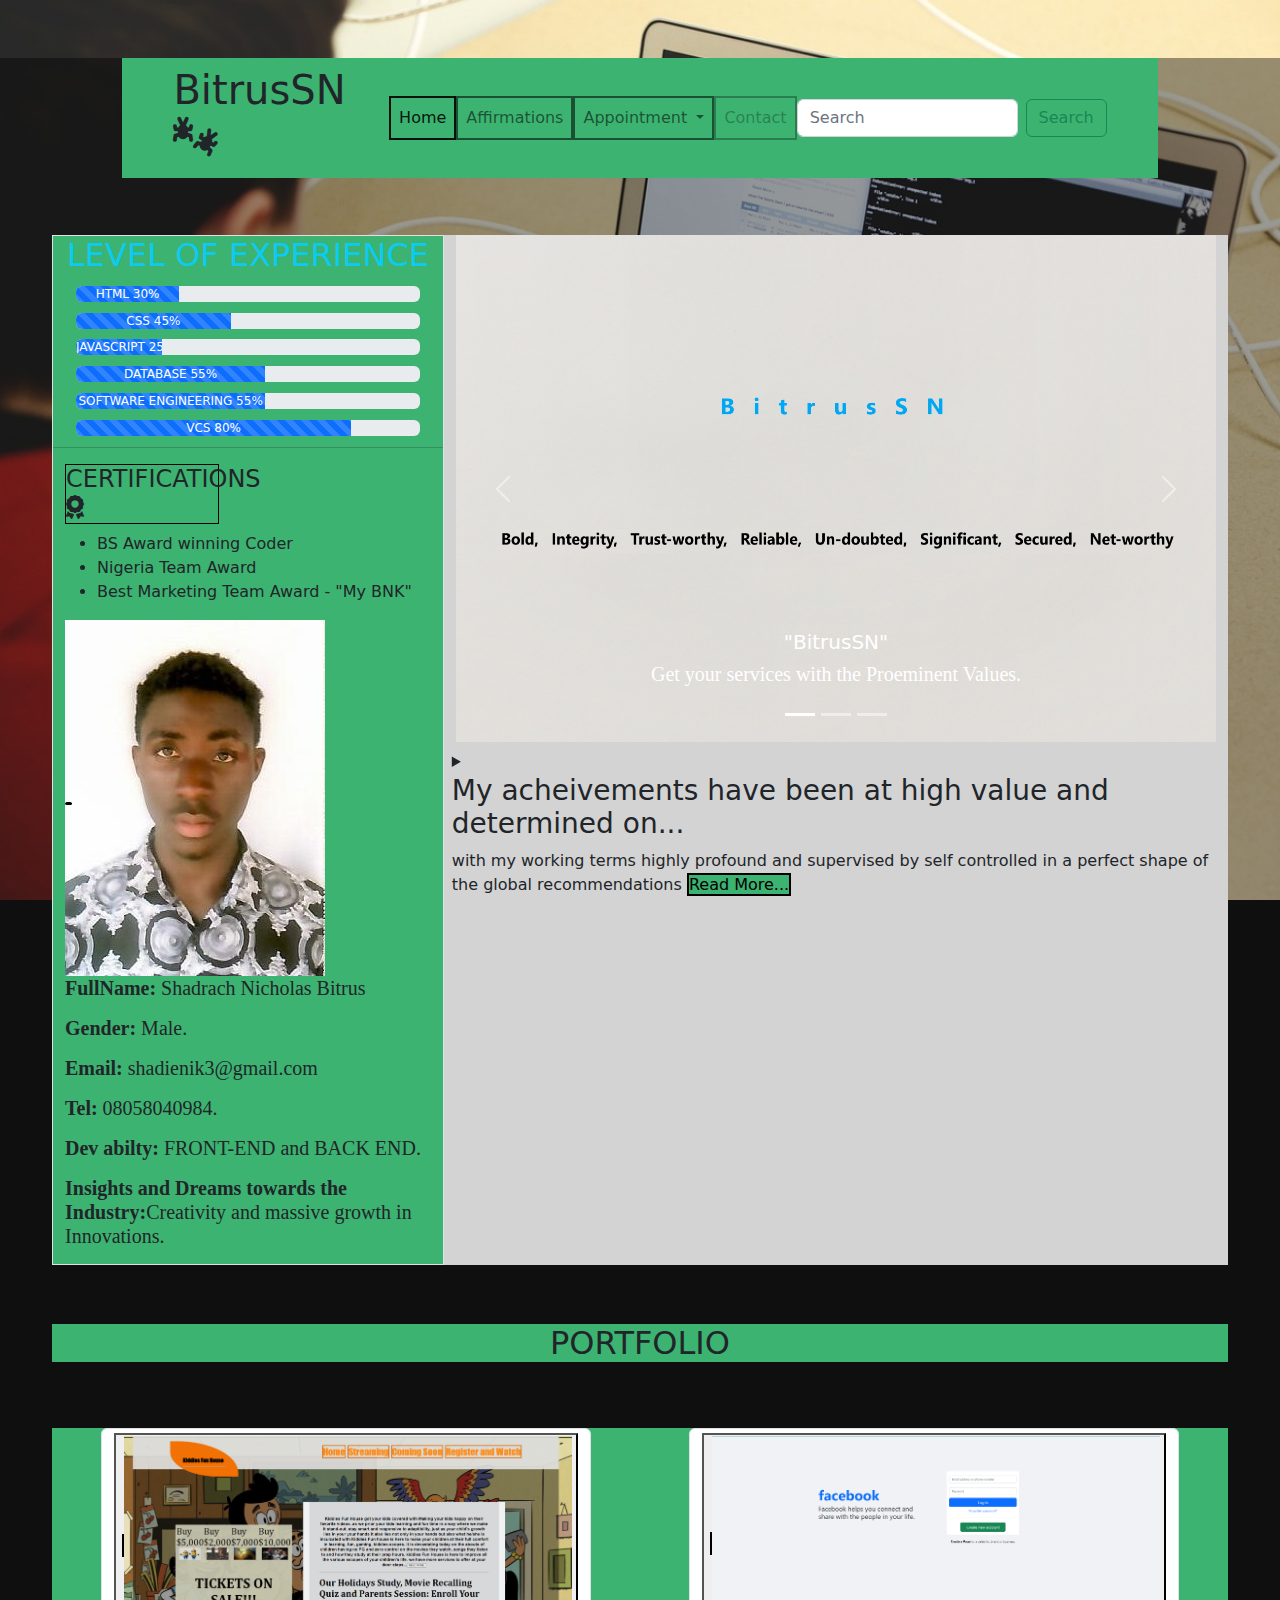
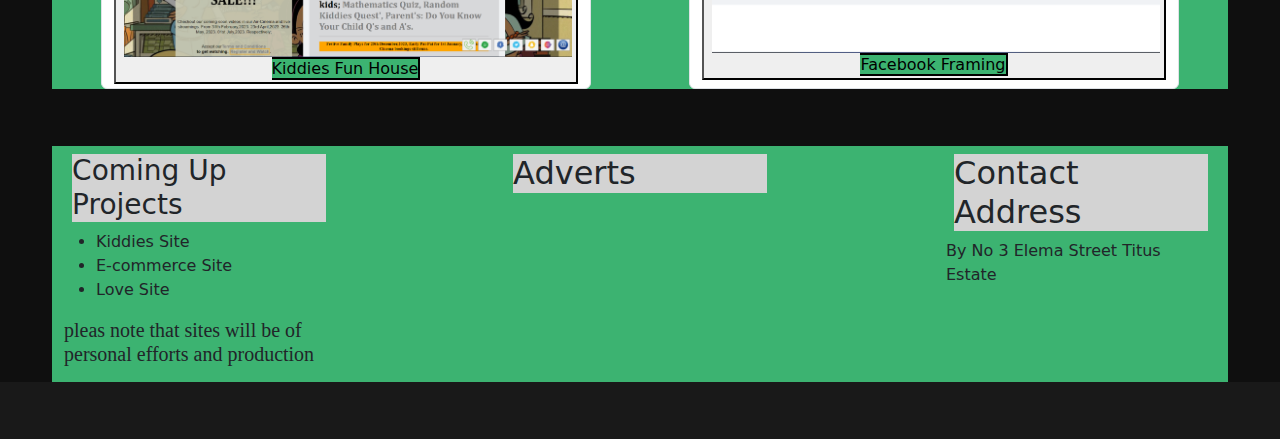
<file: index.html>
<!DOCTYPE html>
<html>
	
	
	<head>
		<title>BitrusSN Resume: level of experience, certifications, imageries... </title>
		<link href='fontawesome/css/all.css' rel='stylesheet'>
		<meta charset='utf-8'>
		<meta name='keywords' content='BitrusSN Resume: level of experience, certifications, imageries...'>
		<meta name='description' content='BitrusSN Resume: level of experience, certifications, imageries...'>
		<meta name='author' value='BitrusSN'>
		<meta name='viewport', content='width=device-width,
		intial-scale=1, shrink-to-fit=no'>
		
		<link href='images/bugs.png' rel='icon' type='image/x-icon'>
		
		<link href='bootstrap/css/bootstrap.css' 
		rel='stylesheet' type='text/css'/>
		<link href='css/resume.css' rel="stylesheet" type="text/css">
		
	</head>
	
	
	<body>
	<div class='container-fluid-background' >
		<div class="container-fluid" >
	
		<!--nav-->
			<div class="row" id='nav' style='margin:5%'>
				<nav class="navbar navbar-expand-lg">
				  <div class="container-fluid">
					<h1 class="navbar-brand-fk">BitrusSN<i class="fa-solid fa-bugs"></i></h1>
					<button class="navbar-toggler" type="button" data-bs-toggle="collapse" 
					data-bs-target="#nav" aria-controls="nav" 
					aria-expanded="false" aria-label="Toggle navigation">
					  <span class="navbar-toggler text-light">options</span>
					</button>

					<div class="collapse navbar-collapse" id="nav">
					  <ul class="navbar-nav me-auto mb-2 mb-lg-0">
						<li class="nav-item">
						  <a class="nav-link active" aria-current="page" href="index.html">Home</a>
						</li>
						<li class="nav-item">
						  <a class="nav-link" href="#">Affirmations</a>
						</li>
						
						<li class="nav-item dropdown">
						  <a class="nav-link dropdown-toggle" href="#" role="button" data-bs-toggle="dropdown" aria-expanded="false">
							Appointment
						  </a>
						  <ul class="dropdown-menu">
							<li><a class="dropdown-item" href="#" type="button" class="btn btn-primary" 
								data-bs-toggle="modal" data-bs-target="#booking">Book an Appointment</a></li>
							<li><a class="dropdown-item" href="#" type="button" class="btn btn-primary" 
								data-bs-toggle="modal" data-bs-target="#schedule">Schedule an Appointment</a></li>
							<li><hr class="dropdown-divider"></li>
							<li><a class="dropdown-item" href="#" type="button" class="btn btn-primary" 
								data-bs-toggle="modal" data-bs-target="#partner">Partnership & Sponsorship</a></li>
						  </ul>
						</li>
						
						
						<li class="nav-item">
						  <a class="nav-link disabled">Contact</a>
						</li>
						
					  </ul>
					  <form class="d-flex" role="search">
						<input class="form-control me-2" type="search" placeholder="Search" aria-label="Search">
						<button class="btn btn-outline-success" type="submit">Search</button>
					  </form>
					</div>
				  </div>
				</nav>
			</div>	
			

			<!--ability-->
			<div class='row' style='background-color:lightgray;'>
			
				<!-- progressions -->
				<div class='col-lg-4 border' style='background-color:MediumSeaGreen'>
					<div class='row'>
					
					<!-- coding experience -->
						<div style='background-color:MediumSeaGreen'>
						<div class='row-2 text-info'><h2 style='text-align:center; background-color:MediumSeaGreen'>LEVEL OF EXPERIENCE</h2></div>
							
							<div id='margin1'><div class="progress" role="progressbar" 
							aria-label="Animated striped example" 
							aria-valuenow="30" aria-valuemin="0" 
							aria-valuemax="100">	
							<div class="progress-bar 
								progress-bar-striped 
								progress-bar-animated" style="width: 
								30%">HTML 30%</div>
							</div>
						</div>
						
						
						
						<div id='margin1' >
							<div class="row-2 progress" role="progressbar" 
							aria-label="Animated striped example" 
							aria-valuenow="45" aria-valuemin="0" 
							aria-valuemax="100">
								<div class="progress-bar 
								progress-bar-striped progress-bar-animated"
								style="width: 45%">CSS 45%</div>
							</div>
						</div>
						
						
						<div id='margin1'>
							<div class="row-2 progress" role="progressbar" 
							aria-label="Animated striped example" 
							aria-valuenow="25" aria-valuemin="0" 
							aria-valuemax="100">
								<div class="progress-bar 
								progress-bar-striped progress-bar-animated"
								style="width: 25%">JAVASCRIPT 25%</div>
							</div>
						</div>
						
						
						<div id='margin1'>
							<div class="row-2 progress" role="progressbar" 
							aria-label="Animated striped example" 
							aria-valuenow="55" aria-valuemin="0" 
							aria-valuemax="100">
								<div class="progress-bar 
								progress-bar-striped progress-bar-animated"
								style="width: 55%">DATABASE 55%</div>
							</div>
						</div>
						
						
						<div id='margin1'>
							<div class="row-2 progress" role="progressbar" 
							aria-label="Animated striped example" 
							aria-valuenow="55" aria-valuemin="0" 
							aria-valuemax="100">
								<div class="progress-bar 
								progress-bar-striped progress-bar-animated"
								style="width: 55%">SOFTWARE ENGINEERING 55%</div>
							</div>
						</div>
						
						
						<div id='margin1'>
							<div class="row-2 progress" role="progressbar" 
							aria-label="Animated striped example" 
							aria-valuenow="80" aria-valuemin="0" 
							aria-valuemax="100">
								<div class="progress-bar 
								progress-bar-striped progress-bar-animated"
								style="width: 80%">VCS 80%</div>
							</div>
						</div></div>
					<hr>
					<!-- certifications and awards-->
						<div class='row-12'>
						<h4 STYLE='border:1px solid black; width:42%;'>CERTIFICATIONS <i class="fa-solid fa-award"></i></i></h4>
						<ul>
						<li>BS Award winning Coder</li>
						<li>Nigeria Team Award</li>
						<li>Best Marketing Team Award - "My BNK"</li>
						</ul>
						</div>
					
					</div>
					
					
						<div class='row-lg-6 pix'>
							<div class='col radius'><img src='images/PP 001.jpg' alt='BitrusSN' class='img'>
								<p><b>FullName:</b> Shadrach Nicholas Bitrus </p>
								<p><b>Gender:</b> Male.</p>
								<p><b>Email:</b> shadienik3@gmail.com</p>
								<p><b>Tel:</b> 08058040984.</p>
								<p><b>Dev abilty:</b> FRONT-END and BACK END.</p>
								<p><b>Insights and Dreams towards the Industry:</b>Creativity and massive growth in Innovations.</p>
							</div>
						</div>
				</div>
				
				
			<!-- carousel -->
			<div class='col-lg-8' >
			
				<div class="row">
				
					<div id="carousel" class="carousel slide">
					  <div class="carousel-indicators">
						<button type="button" data-bs-target="#carousel" data-bs-slide-to="0" class="active" aria-current="true" aria-label="Slide 1"></button>
						<button type="button" data-bs-target="#carousel" data-bs-slide-to="1" aria-label="Slide 2"></button>
						<button type="button" data-bs-target="#carousel" data-bs-slide-to="2" aria-label="Slide 3"></button>
					  </div>
					  <div class="carousel-inner">
						<div class="carousel-item active">
						  <img src="images/pexels.jpg" class="d-block w-100" alt="image of my Proeminent Attribute">
						  <div class="carousel-caption d-none d-md-block">
							<h5>"BitrusSN"</h5>
							<p>Get your services with the Proeminent Values.</p>
						  </div>
						</div>
						
						
						
						<div class="carousel-item">
						  <img src="images/pexels-m.jpg" class="d-block w-100" alt="codes">
						  <div class="carousel-caption d-none d-md-block">
							<h5>Code Snippets</h5>
							<p>Your satisfaction is our comfort.</p>
						  </div>
						</div>
						
						
						
						<div class="carousel-item">
						  <img src="images/pexels-kris.jpg" class="d-block w-100" alt="...">
						  <div class="carousel-caption d-none d-md-block">
							<h5>Your Path Way</h5>
							<p>The right way.</p>
						  </div>
						</div>
					  </div>
					  <button class="carousel-control-prev" type="button" data-bs-target="#carousel" data-bs-slide="prev">
						<span class="carousel-control-prev-icon" aria-hidden="true"></span>
						<span class="visually-hidden">Previous</span>
					  </button>
					  <button class="carousel-control-next" type="button" data-bs-target="#carousel" data-bs-slide="next">
						<span class="carousel-control-next-icon" aria-hidden="true"></span>
						<span class="visually-hidden">Next</span>
					  </button>
					</div>
						
						
						
					<div class='row-2' style='background-color:lightgray; padding:1%'><details>

						<summary><h3>My acheivements have been at high value and determined on...</h3></summary>

						<p>Beating customers expectations and leaving a cold free atmosphere to accomodate 
						feedbacks, corrections, new inovations as i am of a space of highly tendered dispatches of good
						job delivery and time accurate <a href="#">Read More...</a></p>

						</details>
						with my working terms highly profound and supervised by self controlled in a perfect shape of 
						the global recommendations <a href='#'>Read More...</a>
					</div>
						
						
				</div>
			</div>
			
			</div>
			
			
			
			<div class='row'><h2 style='text-align:center; background-color:MediumSeaGreen; margin-top:5%'>PORTFOLIO</h2></div>
			
			<!-- projects -->
			<div class='row justify-content-around' style='margin-top:5%; background-color:MediumSeaGreen;'>
				<div class='col-lg-5 img-fluid img-thumbnail' style='text-align:center;'>
					<button>
						<a href='links/bitrus_week2/index.html'>
						<img src="images/kiddies.png" alt='Kiddies Movie Site' class='img-fluid'>Kiddies Fun House</button></a>
				</div>
				<div class='col-lg-5 img-fluid img-thumbnail' style='text-align:center'>
					<button>
						<a href='links/bitrus/index.html'>
						<img src="images/fb.png" alt='facebook' class='img-fluid'>Facebook Framing</button></a>
				</div>
			</div>
			
			
			
			<div class='row justify-content-between' style='margin-top:5%; margin-bottom:5%; background-color:MediumSeaGreen'>
				<div class='col-lg-3'>
					<div style='background-color:lightgray; margin:3%'><h3>Coming Up Projects<h2></div>
						<ul>
							<li>Kiddies Site</li>
							<li>E-commerce Site</li>
							<li>Love Site</li>
						</ul>
					<p>pleas note that sites will be of personal efforts and production</p>
				</div>
				
				
				<div class='col-lg-3'>
					<div style='background-color:lightgray; margin:3%'><h2>Adverts</h2></div>
						<span></span>
				</div>
				
				
				<div class='col-lg-3'>
					<div ><h2 style='background-color:lightgray; margin:3%'>Contact Address</h2></div>
						<span>By No 3 Elema Street Titus Estate</span>
				</div>
			</div>
			
			
		</div>
		</div>
		
						<div class="modal fade" id="booking" tabindex="-1" aria-labelledby="booking" aria-hidden="true">
						  <div class="modal-dialog">
							<div class="modal-content">
							  <div class="modal-header">
								<h5 class="modal-title" id="booking">Appointment Booking</h5>
								<button type="button" class="btn-close" data-bs-dismiss="modal" aria-label="Close"></button>
							  </div>
							  <div class="modal-body">
								<form>
								<input type='text' name='email' id='mail' required placeholder='Your Email'>
								<input type='passowrd' name='pwd' id='password' required placeholder='passcode'>
								<p>check your mail for verification!</p>
								</form>
							  </div>
							  
							  
							  <div class="modal-footer">
								<button type="button" class="btn btn-secondary" data-bs-dismiss="modal">Close</button>
								<button type="button" class="btn btn-primary">Book</button>
							  </div>
							</div>
						  </div>
						</div>

						<div class="modal fade" id="schedule" tabindex="-1" aria-labelledby="schedule" aria-hidden="true">
						  <div class="modal-dialog">
							<div class="modal-content">
							  <div class="modal-header">
								<h5 class="modal-title" id="schedule">Schedule an Appointment</h5>
								<button type="button" class="btn-close" data-bs-dismiss="modal" aria-label="Close"></button>
							  </div>
							  <div class="modal-body">
								<form>
								<input type='text' name='email' id='mail' required placeholder='Your Email'>
								<input type='passowrd' name='pwd' id='password' required placeholder='passcode'>
								<input type="date" name="schedule" id='schedula a date' required placeholder='Schedule a Date'>
								<span><b>Schdeule Time UTC:</b></span> <input type="time" name="schedule" id='schedula a time' required placeholder='Schedule Time'> 
								<p>check your mail for verification!</p>
								</form>
							  </div>
							  
							  
							  <div class="modal-footer">
								<button type="button" class="btn btn-secondary" data-bs-dismiss="modal">Close</button>
								<button type="button" class="btn btn-primary">initiate</button>
							  </div>
							</div>
						  </div>
							</div>
							
							
							
							<div class="modal fade" id="partner" tabindex="-1" aria-labelledby="schedule" aria-hidden="true">
						  <div class="modal-dialog">
							<div class="modal-content">
							  <div class="modal-header">
								<h5 class="modal-title" id="partner">Partnership & Sponsorship</h5>
								<button type="button" class="btn-close" data-bs-dismiss="modal" aria-label="Close"></button>
							  </div>
							  <div class="modal-body">
								<form>
								<input type='text' name='email' id='mail' required placeholder='Your Email'>
								<input type='passowrd' name='pwd' id='password' required placeholder='passcode'>
								<input type="date" name="schedule" id='schedula a date' required placeholder='Schedule a Date'>
								<span><b>Schdeule Time UTC:</b></span> <input type="time" name="partner" id='schedula a time' required placeholder='Schedule Time'> 
								<span><b>Location:</b></span> <input type="map" name="partner" id='schedula a time' required placeholder='Schedule Time'> 
								<p>check your mail for verification!</p>
								</form>
							  </div>
							  
							  
							  <div class="modal-footer">
								<button type="button" class="btn btn-secondary" data-bs-dismiss="modal">Close</button>
								<button type="button" class="btn btn-primary">initiate</button>
							  </div>
							</div>
						  </div>
							</div>
	<script src='bootstrap/js/bootstrap.bundle.js'></script></body>
</html>
</file>
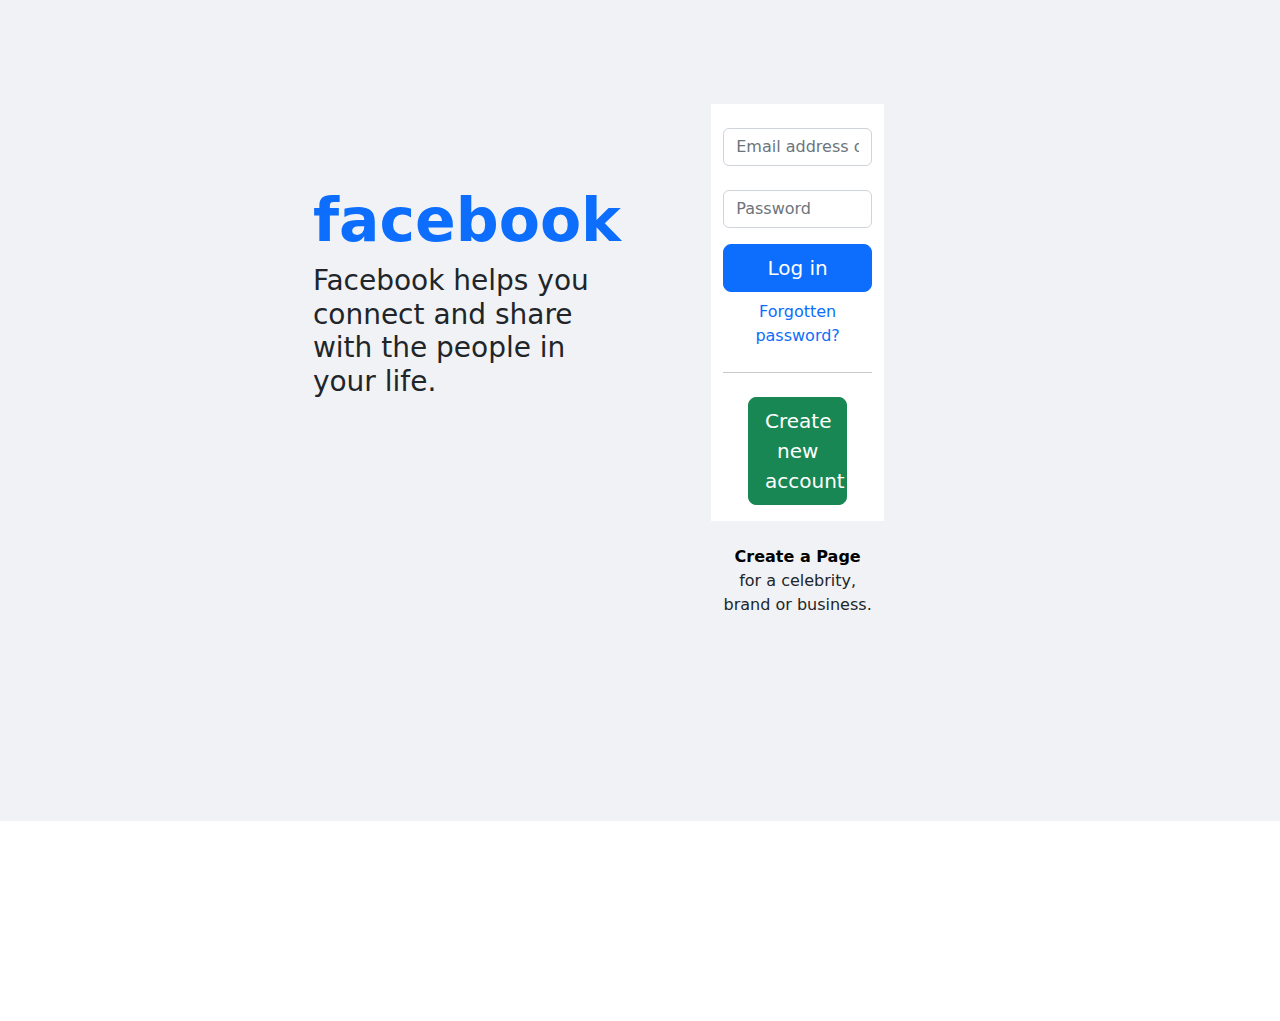
<file: links/bitrus/index.html>
<!DOCTYPE html>
<html lang='en'>
	
	
	<head>
		<title></title>
		<meta charset='utf-8'>
		<meta name='keywords' content='facebook, log in, password, forgot password,
		create new account, create a page'>
		<meta name='description' content='facebook, log in, password, forgot password,
		create new account, create a page'>
		<meta name='author' content='facebook'>
		<meta name='viewport' content='width=device-width, initial-scale=1
		shrink-to-fit=no'>
		
		<link href='bootstrap/css/bootstrap.css' rel='stylesheet' type='text/css'>
		<link href='fb.css' rel='stylesheet' type='text/css'>
		
		
		</head>
		
		
		
		
	<body>
	
	
		<div class='container-fluid'>
		
		
				<div class='row margin'>
				
				
					<div class='col-lg-4 mt-5 me-5 pe-4'>
						<div class='row'>
							<h1 class='text-primary pt-5'>facebook</h1>
						</div>
						
						<div class='row-lg' >
							<h2>Facebook helps you connect and share with the people
							in your life.</h2>
						</div>
					</div>
				
				
					<div class='col-lg-3  mt-3 pe-5 ps-5'>
						<div class='row white'>
						
							<form>
							<div class='col mb-3'>
									<label></label>
									<input class='form-control' name='text' type='email or phone' 
									required placeholder='Email address or phone number' class='btn-lg col-11'>
							
									<label></label>
									<input class='form-control' name='password' type='pwd' 
									required placeholder='Password '>
								</div>
								<div class='col h'>
									<button class='btn btn-primary btn-lg col-12'>Log in</button>
								</div>
								
								<div class='col mt-2 mb-4 h' align='center'>
									<a href='#' class='fp'>Forgotten password?</a>
								</div>
	<hr>							<div class='col pb-3 mt-4 h'align='center'>
									<button class='col-8 btn-lg btn btn-success'>Create new account</button>
								</div>
								
							</form>
							
						</div>
						<div class='row'>
						
							<div class='col h mt-4' align='center'><span><a href='#'>Create a Page </a> for a celebrity, brand or business.</span></div>
						
						</div>
					
				</div>
				
				
		
		</div>
		<div class='row' style=' height:200px;'></div>
		<div class='row' style='background-color:#FFFFFFff; height:200px; margin-bottom:0px'></div>
	</div>
	</body>


</html>
</file>
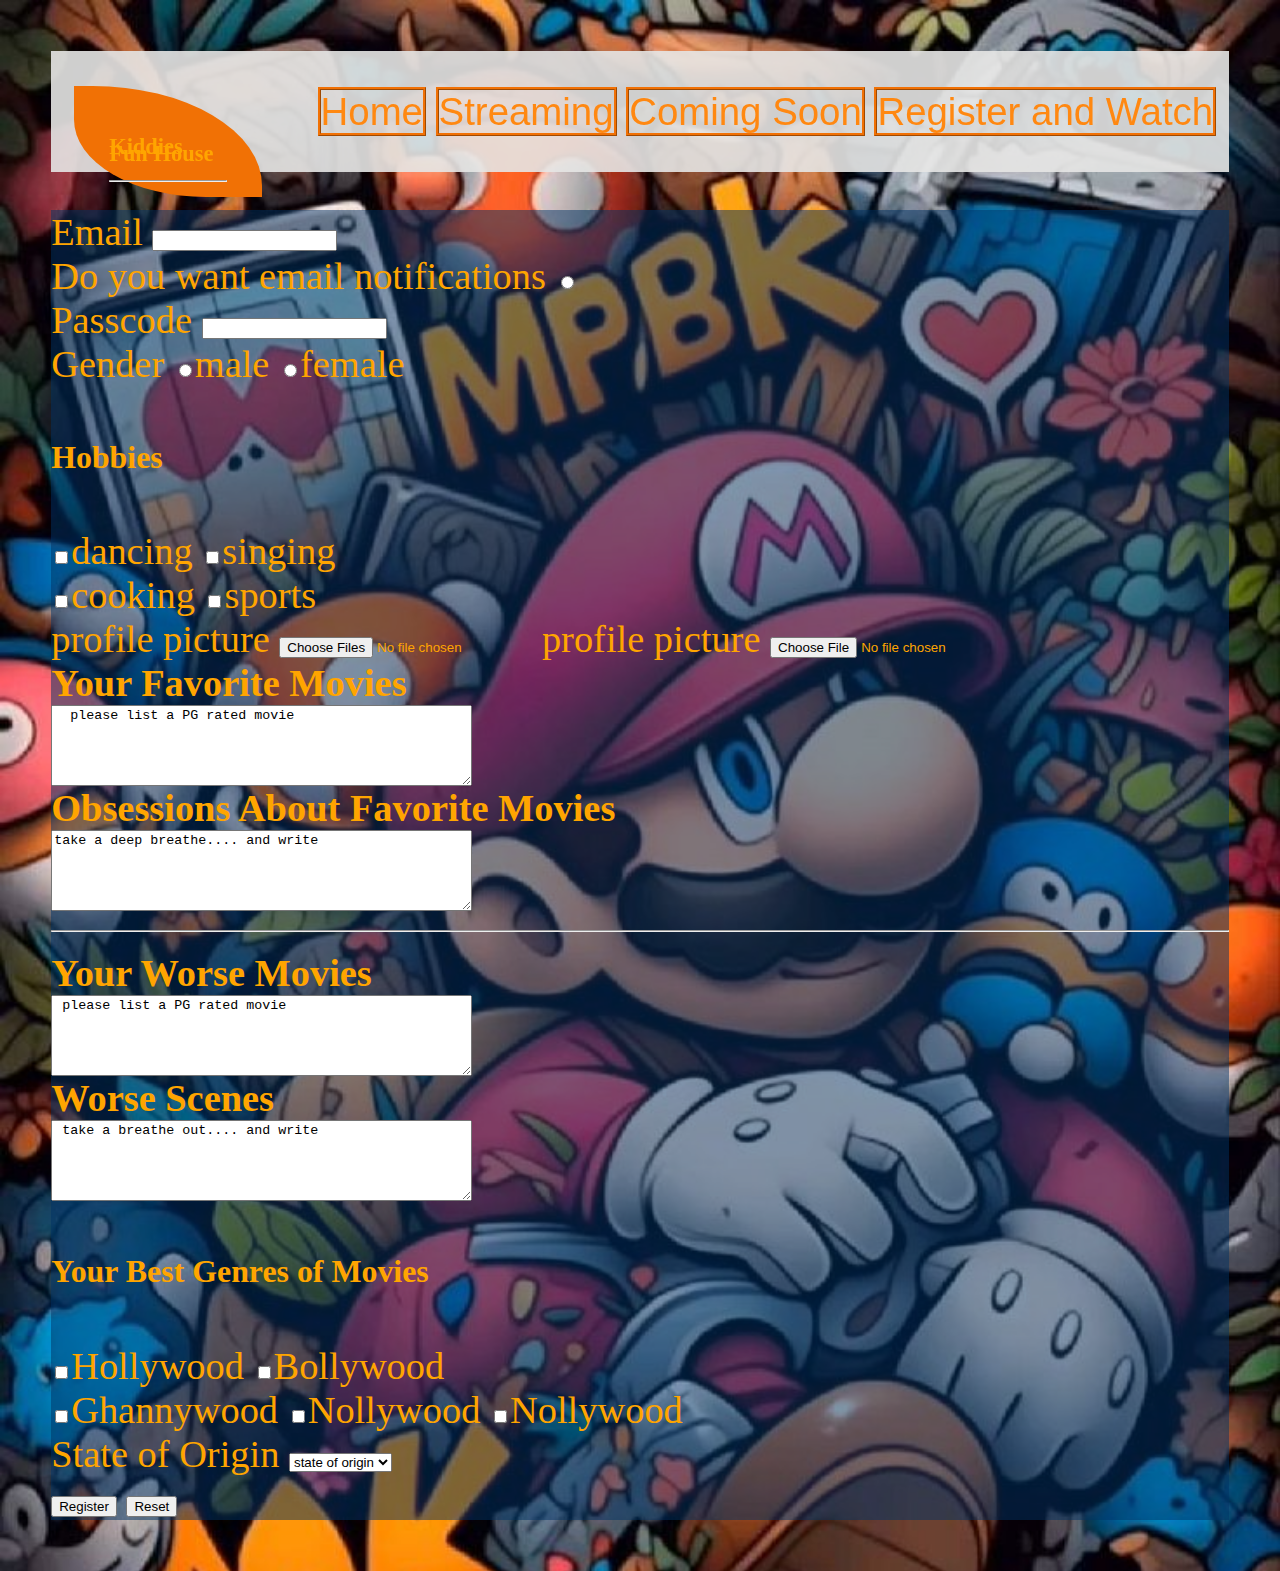
<file: links/bitrus_week2/form/review_form.html>
<DOCTYPE html>
<html>
<head>

<title>KFH FORM</title>
<style type="text/css">
body{
		font-size:3vw;
		background-image:url('../images/sonic.jpeg');
		background-repeat:no-repeat;
		background-attachment:fixed;
		background-size:cover;
		opacity:1.0;
		margin:4%;
		color:orange;
		}
.background{
	background-color:rgba(0,50,100,0.5)
	}
	.header{
		display:flex;
		position:sticky; top:0px;
		background-color:rgba(229, 230, 228, 0.9);
		
	}

.header{
		display:flex;
		position:sticky; top:0px;
		background-color:rgba(229, 230, 228, 0.9);
		
	}

.headerone{
	width:10%;
	height:40px;
	border-radius:0 90% 0  70%;
	position:relative; left:10px;
	position:relative; top: 30px;
	font-family:impact,'arial black', san serif;
	background-color:rgb(241, 113, 5);
	font-size:50%;
	padding:3%;

	}
	
.paragraph{
	line-height: 0.3;
	}
	
.headerone:hover{
	font-family:'arial black',impact, sans-serif;
	font-weight:bold;
	width:15%;
	background-color:rgba(241, 113, 5,0.9);
	}
	
.headerone, .headertwo{
	margin:auto;
	}
	
	
.headertwo{
	margin:auto
	}
	
	
.link{
		text-decoration:none;
		list-style-type:none;
		font-family:impact, arial, sans serif;
		color:rgb(255, 136, 17);
		border:3px ridge rgb(241, 113, 5);
	}

li{
	display:inline-block;
	}
	
	
#content{
		display:flex;
		padding:5% 10% 1% 10%;
		justify-content:space-between
	
	}

#contentone{
	padding-left:1% 5%;
	background-color: rgba(229, 230, 228, 0.9);
	margin: 4% 0%;
	}

h2,p{
	text-align:center;
	}

p	{
	font-family:arial, verdana,sans-serif;
	font-size:0.9vw;
	}
#funtimes{
	font-family:Claredon, 'times new roman', serif;
	background-color:orange;`
	}

#one{
	display:flex;
	justify-content:space-around;
	padding:4px;
	}
	
.tickets{
	width:80%;
	height:50px;
	margin-left:10%;
	}
	
#soon{
	justify-content:space-around;
	}
	
a{
	text-decoration:none;
	color:gray;
	text-weight:bold;
	}
	
	
	#contenttwo{
	width:100%;
	margin:5%;
	background-color:rgba(229, 230, 228, 0.9);
	padding:5%;
	
		
	}

	.terms{
	width:23%;
	position:absolute; top:px;
	margin-left:5%;
	background-color:#eaeaeaff;
	}
	
	#services{
	display:flex;
	justify-content:space-around;
	
	}

	#serviceone{
	width:25%;
	height:300px;
	background-color:red;
	}

	#social div{
		display:float;
	}

	img{
		width:40px;
	}
	
	img:hover{
		width:100%;
		height:80px;
		
	}

	#social{
		position:fixed; bottom:20px;
		position:fixed; right:30px;
		display:float;
	}
	
	#socials{
	display:float;
	}
	
	embed{
	box-shadow:10px 10px grey;
	}
	
	#watch{
	background-color:rgba(241, 113, 5,0.9);
	}

	.footer{
		height:60px;
	}

		</style>
		</head>
		
		
		
		<body>
		
		
			<!--topdiv-->
			<div class='main'>
			<div class='overlay'>
			
			<!--content-->
			<div>
				<div class='header'>
					<div class='headerone hover'><h3 class='paragraph'>Kiddies Fun House</h3><hr></div>
					
					<div class='headertwo'>
					<ul>
						<li><a href='../index.html' class='link'>Home</a></li>
						<li><a href='#'class='link'>Streaming</a></li>
						<li><a href='#' class='link'>Coming Soon</a></li>
						<li><a href='#' class='link'>Register and Watch</a></li>
					</ul>
					</div>
				</div>
	
<form action="process" method='get'>
</form>
<div class='background'>
<div>
<label>Email</label>
<input type="email" id="mailbox" name='mail'
/></div>

<div>
<label>Do you want email notifications</label>
<input type="radio" value="n" id="notifications" name='mail notification'
/>
</div>

<div>


<div>
<label>Passcode</label>
<input type="identity" id="password" name='security'
/>
</div>


<div>
<label>Gender</label>
<input type="radio" value="m" id="difference" name='Gender'
/>male
<input type="radio" value="f"id="difference" name='Gender'
/>female
</div>



<div>



<h5><label>Hobbies</label></h5>

<input type="checkbox" name='hobbies1'
/>dancing

<input type="checkbox" name='hobbies2'
/>singing
<br>
<input type="checkbox" name='hobbie3'
/>cooking

<input type="checkbox" name='hobbies4'
/>sports

<div>

<label>profile picture </label>
<input type='file' name="dp" multiple />

<label>profile picture </label>
<input type='file' name="dp"/>
</div>

<div>
<label><b>Your Favorite Movies</b></label>
<br>
<textarea name='reviews' rows="5" cols="50">  please list a PG rated movie</textarea>
</div>

<div>
<label><b>Obsessions About Favorite Movies</b></label>
<br>
<textarea name='reviews' rows="5" cols="50">take a deep breathe.... and write</textarea>
</div>
<hr>
<div>
<label><b>Your Worse Movies</b></label>
<br>
<textarea name='reviews' rows="5" cols="50"> please list a PG rated movie</textarea>
</div>

<div>
 <label><b>Worse Scenes</b></label>
<br>
<textarea name='reviews' rows="5" cols="50"> take a breathe out.... and write</textarea>
</div>


<h5><label>Your Best Genres of Movies</label></h5>

<input type="checkbox" name='genre'
/>Hollywood

<input type="checkbox" name='genre'
/>Bollywood
<br>
<input type="checkbox" name='genre'
/>Ghannywood

<input type="checkbox" name='genre'
/>Nollywood

<input type="checkbox" name='genre'
/>Nollywood

<div>
<label>State of Origin</label>
<select name='state'>
<option value='state'>state of origin</option>

<option value='state'>Lagos</option>

<option value='state'>ondo</option>
<option value='state'>kaduna</option>
<option value='state'>imo</option>
</select>

</div>



<div>
<input type='submit' value='Register'/><a href=SPY+DADDY+-+Jackie+Chan+In+Hollywood+Action+Comedy+Full+Movie+In+English+_+New+English+Movies.mp4''>
<input type='Reset' value='Reset'/>
</div>

</div>
</div>
</div>
</body>


</html>

</form>


</body>
</html>
</file>
<file: css/resume.css>
.container-fluid-background{
		 background-color:rgba(0, 0, 0, 0.4);
		
		<!-- opacity:0.1; -->
		}
		
		
		body{
		background-image:url('../images/programming.jpg');
		background-repeat:no-repeat;
		background-attachment:fixed;
		background-size:cover;
		background-color:rgba(0,0,0,0.9);
		}
		
		.container-fluid{
		<!-- background-color:rgba(0,0,0,0.9) -->;
		padding:0% 5%
		}
		
		
		div{
			<!-- border:1px solid teal; -->
			min-height:100px;
			
		}
		
		
		#nav{
		position:sticky; top:0px;
		background-color:MediumSeaGreen;
		}
		
		
		.border(
		border:20% ridge gray;
		)
		
		.height{
		height:20px;
		}
		
		p{
		line-height:1.2;
		font-family:cambria, 'times new rom', serif;
		font-size:20px
		
		}
		

		#margin1{
		margin:3%;
		}
		
		a{
		text-decoration:none;
		background-color:MediumSeaGreen;
		color:black;
		border:2px solid ;
		}
</file>
<file: links/bitrus/fb.css>
div{
		border:0px solid teal;
		min-height:100px;
		}
		.fp{
		text-decoration:none;
		
		}
		
		table{
		background-color:white
		}
		
		body{
		font-family: inherit,;
		background-color:rgba(240, 242, 245, 1);
		
		}
		
		
		span a{
		 color:black;
		 font-weight:bold;
		 text-decoration:none;
		}
		
		a:hover{
		text-decoration:underline;
		}
		span a:hover{
		color:black
		}
		
		.white{
		background-color:#FFFFFFff;
		
		
		}
		
		.margin{
		margin-left:23%;
		margin-top:7%;
		}
		
		h1{
		font-size:60px;
		font-weight:bold
		}
		
		h2{
		
		font-weight:normal;
		font-size:28px
		}
		
		.h{
		min-height:20px
		}
</file>
